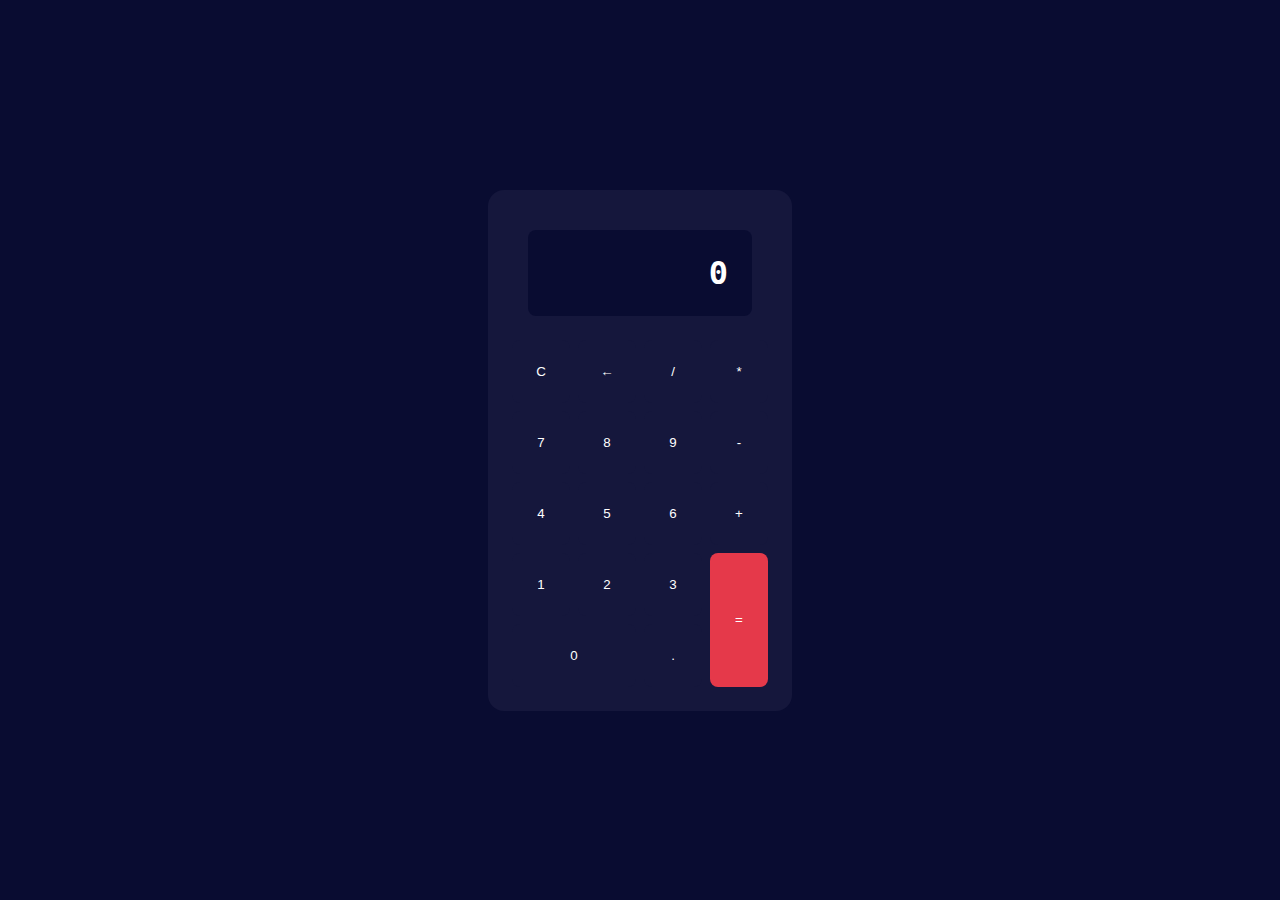
<file: index.html>
<!DOCTYPE html>
<html lang="en">
<head>
    <meta charset="UTF-8">
    <meta name="viewport" content="width=device-width, initial-scale=1.0">
    <title>Calculator</title>
    <link rel="stylesheet" href="./CSS/style.css">
</head>
<body>
    <div class="calculadora">
        <div class="display">0</div>
        <button id="c" class="btn">C</button>
        <button id="delete" class="btn">←</button>
        <button class="btn">/</button>
        <button class="btn">*</button>
        <button class="btn">7</button>
        <button class="btn">8</button>
        <button class="btn">9</button>
        <button class="btn">-</button>
        <button class="btn">4</button>
        <button class="btn">5</button>
        <button class="btn">6</button>
        <button class="btn">+</button>
        <button class="btn">1</button>
        <button class="btn">2</button>
        <button class="btn">3</button>
        <button id="equal" class="btn">=</button>
        <button id="zero" class="btn">0</button>
        <button class="btn">.</button>
    </div>


    <script src="./JS/main.js"></script>
</body>

</html>
</file>
<file: CSS/style.css>
*{
    margin: 0;
}

body{
    min-height: 100vh;
    display: flex;
    justify-content: center;
    align-items: center;
    background-color: #090c31;
}

.calculadora{
    background-color: #15173c;
    color: white;
    width: 20%;
    padding: 1.5rem;
    border-radius: 1rem;display: grid;
    grid-template-columns: repeat(4, 1fr);
    gap: 0.5rem;
}

.display{
    grid-column: 1/5;
    background-color: #090c31;
    padding: 1.5rem;
    font-size: 2rem;
    text-align: right;
    border-radius: 0.5rem;
    margin: 1rem;
    font-family: monospace;
    font-weight: 600;
}

.btn{
    background-color: #15173c;
    color: white;
    border: none;
    padding: 1.5rem 0.5rem;
    display: flex;
    justify-content: center;
    align-items: center;
    border-radius: 0.5rem;
    cursor: pointer;
}

.btn:hover{
    background-color: #090c31;

}

#zero{
    grid-column: span 2;
}

#equal{
    grid-row: span 2 ;
    background-color: #e5394a;
}

#equal:hover{
    background-color: #e65766;
}
</file>
